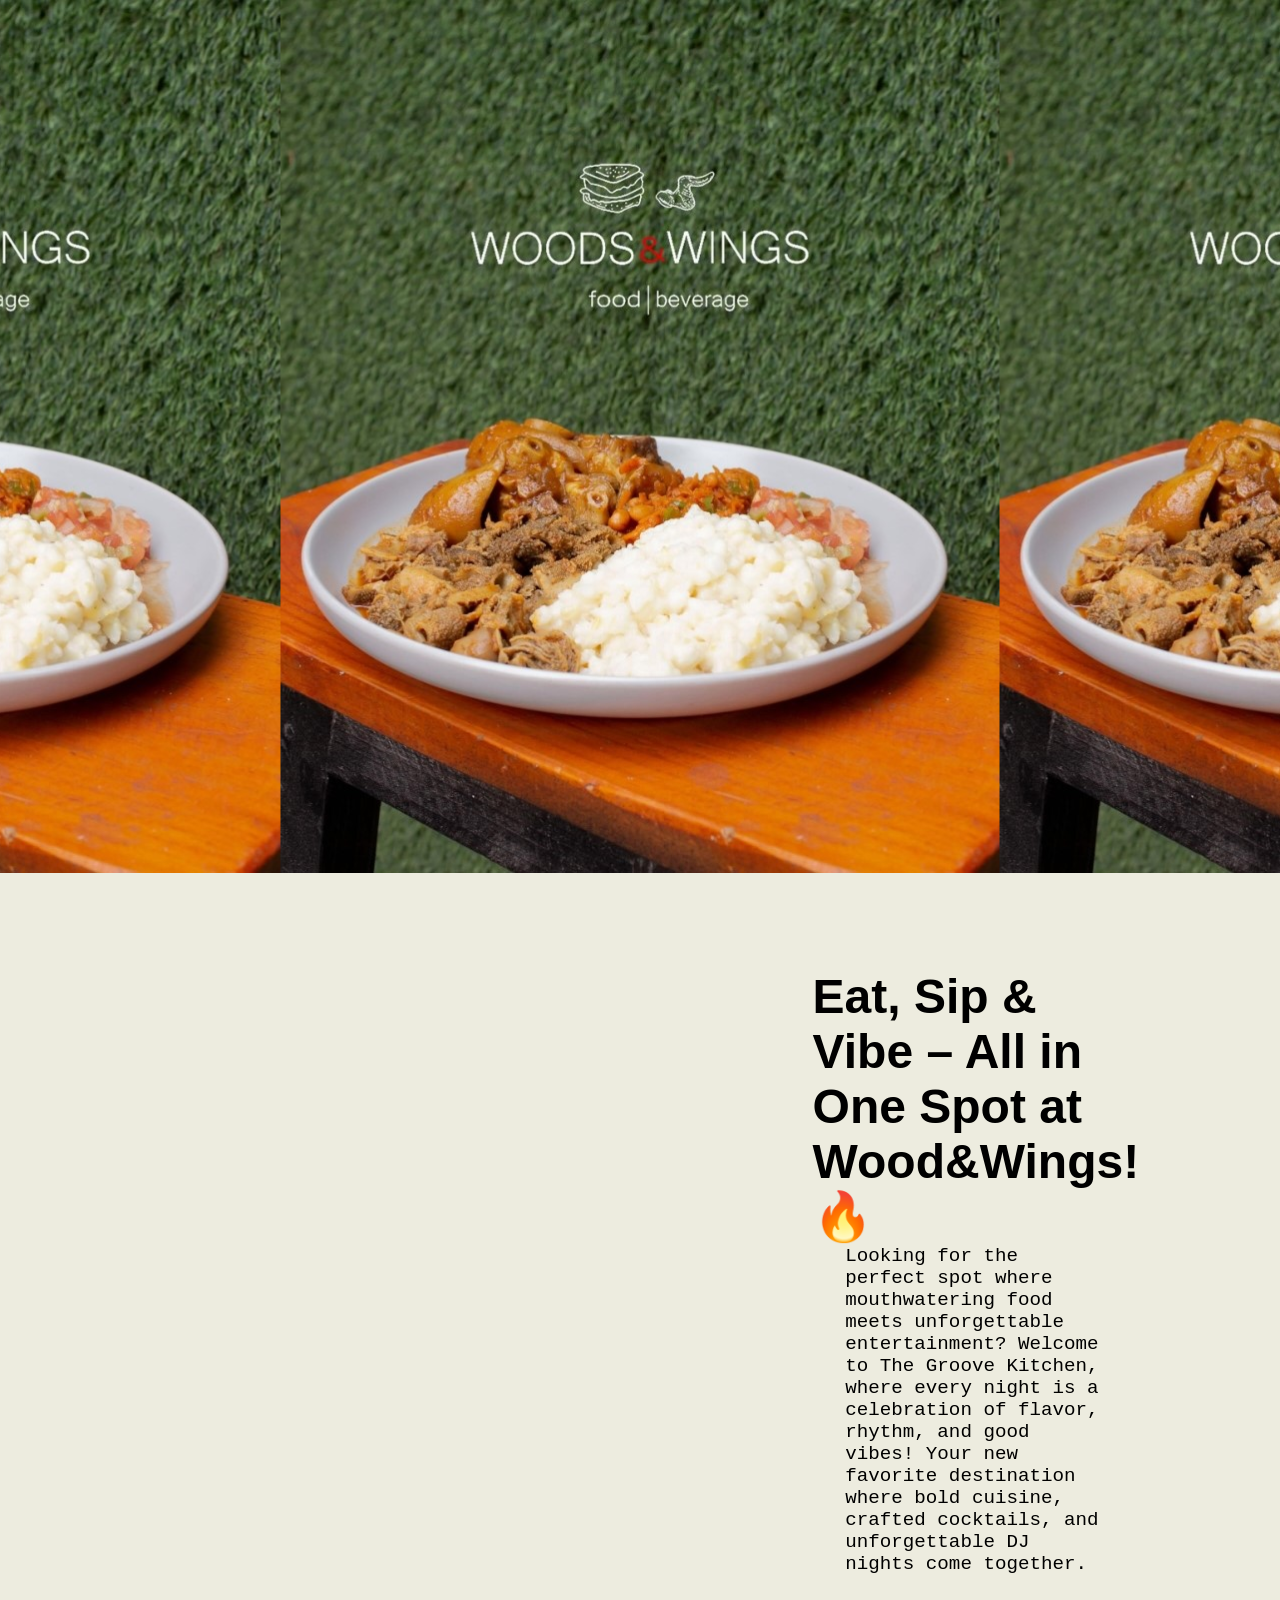
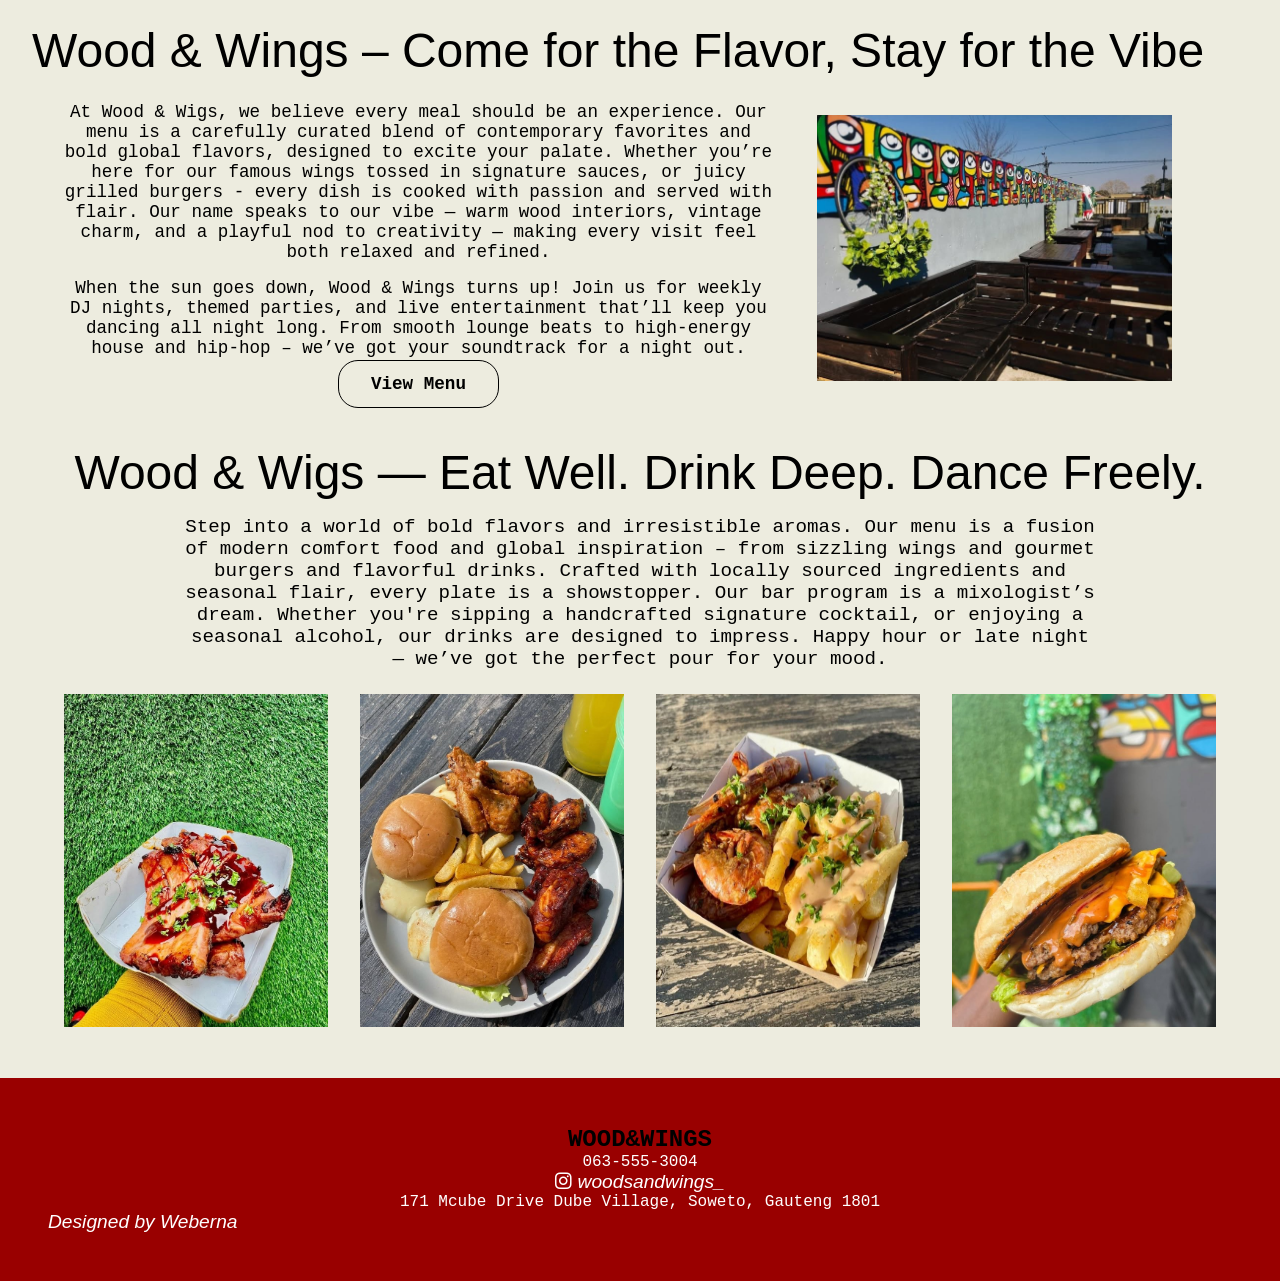
<file: index.html>
<!DOCTYPE html>
<html lang="en">
<head>
    <meta charset="UTF-8">
    <meta name="viewport" content="width=device-width, initial-scale=1.0">
    <link rel="stylesheet" href="style.css">
    <link rel="stylesheet" href="https://use.fontawesome.com/releases/v5.14.0/css/all.css" integrity="sha384-HzLeBuhoNPvSl5KYnjx0BT+WB0QEEqLprO+NBkkk5gbc67FTaL7XIGa2w1L0Xbgc" crossorigin="anonymous">
    <link rel="stylesheet" href="https://cdnjs.cloudflare.com/ajax/libs/font-awesome/6.7.2/css/all.min.css" integrity="sha512-Evv84Mr4kqVGRNSgIGL/F/aIDqQb7xQ2vcrdIwxfjThSH8CSR7PBEakCr51Ck+w+/U6swU2Im1vVX0SVk9ABhg==" crossorigin="anonymous" referrerpolicy="no-referrer" />
    <title>Wood & Wings</title>
</head>
<body>
    <section class="cover">
        <nav class="navbar">
            <div class="navbar-container">
                <div class="brand">
                    <p class="brandName"></p>
                </div>
            </div>
        </nav>
    </section>
    <section class="welcome-section" id="About">
        <div class="welcome-container">
            <div class="welcome-content">
                <div class="welcome-card">
                    <video autoplay loop muted src="images/ww1.mp4" class="hero-video"></video>
                </div>
                <div class="welcome-card">
                    <div class="welcome-header">
                        <h1 class="title" style="align-self:flex-start;"> Eat, Sip & Vibe – All in One Spot at Wood&Wings!🔥</h1>
                    </div>
                    <div class="welcome-text">
                        <p class="text">Looking for the perfect spot where mouthwatering food meets unforgettable entertainment? Welcome to The Groove Kitchen, where every night is a celebration of flavor, rhythm, and good vibes! Your new favorite destination where bold cuisine, crafted cocktails, and unforgettable DJ nights come together.</p>
                    </div>
                </div>
            </div>
        </div>
    </section>
    <section class="project-section">
        <p class="title" style="align-self:flex-start;">Wood & Wings – Come for the Flavor, Stay for the Vibe</p>
        <div class="project-container">
            <div class="project-content">
                <div class="project-text">
                    <p>At Wood & Wigs, we believe every meal should be an experience. Our menu is a carefully curated blend of contemporary favorites and bold global flavors, designed to excite your palate. Whether you’re here for our famous wings tossed in signature sauces, or juicy grilled burgers - every dish is cooked with passion and served with flair. Our name speaks to our vibe — warm wood interiors, vintage charm, and a playful nod to creativity — making every visit feel both relaxed and refined.</p>
                    <p>When the sun goes down, Wood & Wings turns up! Join us for weekly DJ nights, themed parties, and live entertainment that’ll keep you dancing all night long. From smooth lounge beats to high-energy house and hip-hop – we’ve got your soundtrack for a night out.</p>
                    <a href="menu.html" class="service-button">
                        View Menu
                    </a>
                </div>
            </div>
            <div class="project-image">
                <img src="images/ww10.jpg" alt="#" class="image-container">
            </div>
        </div>
    </section>
    <section class="service-section">
        <p class="title"> Wood & Wigs — Eat Well. Drink Deep. Dance Freely.</p>
        <p class="service-paragraph">Step into a world of bold flavors and irresistible aromas. Our menu is a fusion of modern comfort food and global inspiration – from sizzling wings and gourmet burgers and flavorful drinks. Crafted with locally sourced ingredients and seasonal flair, every plate is a showstopper. Our bar program is a mixologist’s dream. Whether you're sipping a handcrafted signature cocktail, or enjoying a seasonal alcohol, our drinks are designed to impress. Happy hour or late night — we’ve got the perfect pour for your mood.</p>
        <div class="service-container">
            <div class="service-content">
                <div class="service-card">
                    <img src="images/ww13.jpg" alt="">
                </div>
                <div class="service-card">
                    <img src="images/ww9.jpg" alt="">
                </div>
                <div class="service-card">
                    <img src="images/ww15.jpg" alt="">
                </div>
                <div class="service-card">
                    <img src="images/ww16.jpg" alt="">
                </div>
            </div>
        </div>
    </section>
    <div class="footer">
        <div class="footer-wrapper">
            <div class="footer-info">
                <h2>Wood&Wings</h2>
                <p>063-555-3004</p>
                <a href="https://www.instagram.com/woodsandwings_?igsh=N2MzYTExdmd2bHV3"><i class="fa-brands fa-instagram"></i> woodsandwings_</a>
                <p>171 Mcube Drive Dube Village, Soweto, Gauteng 1801</p>
            </div>
        </div>
        <a href="https://www.instagram.com/_weberna_?igsh=MWl5M2l0ZDY4bTFkOA==">Designed by Weberna</a>
    </div>
    
    <script src="component.js"></script>
</body>
</html>
</file>
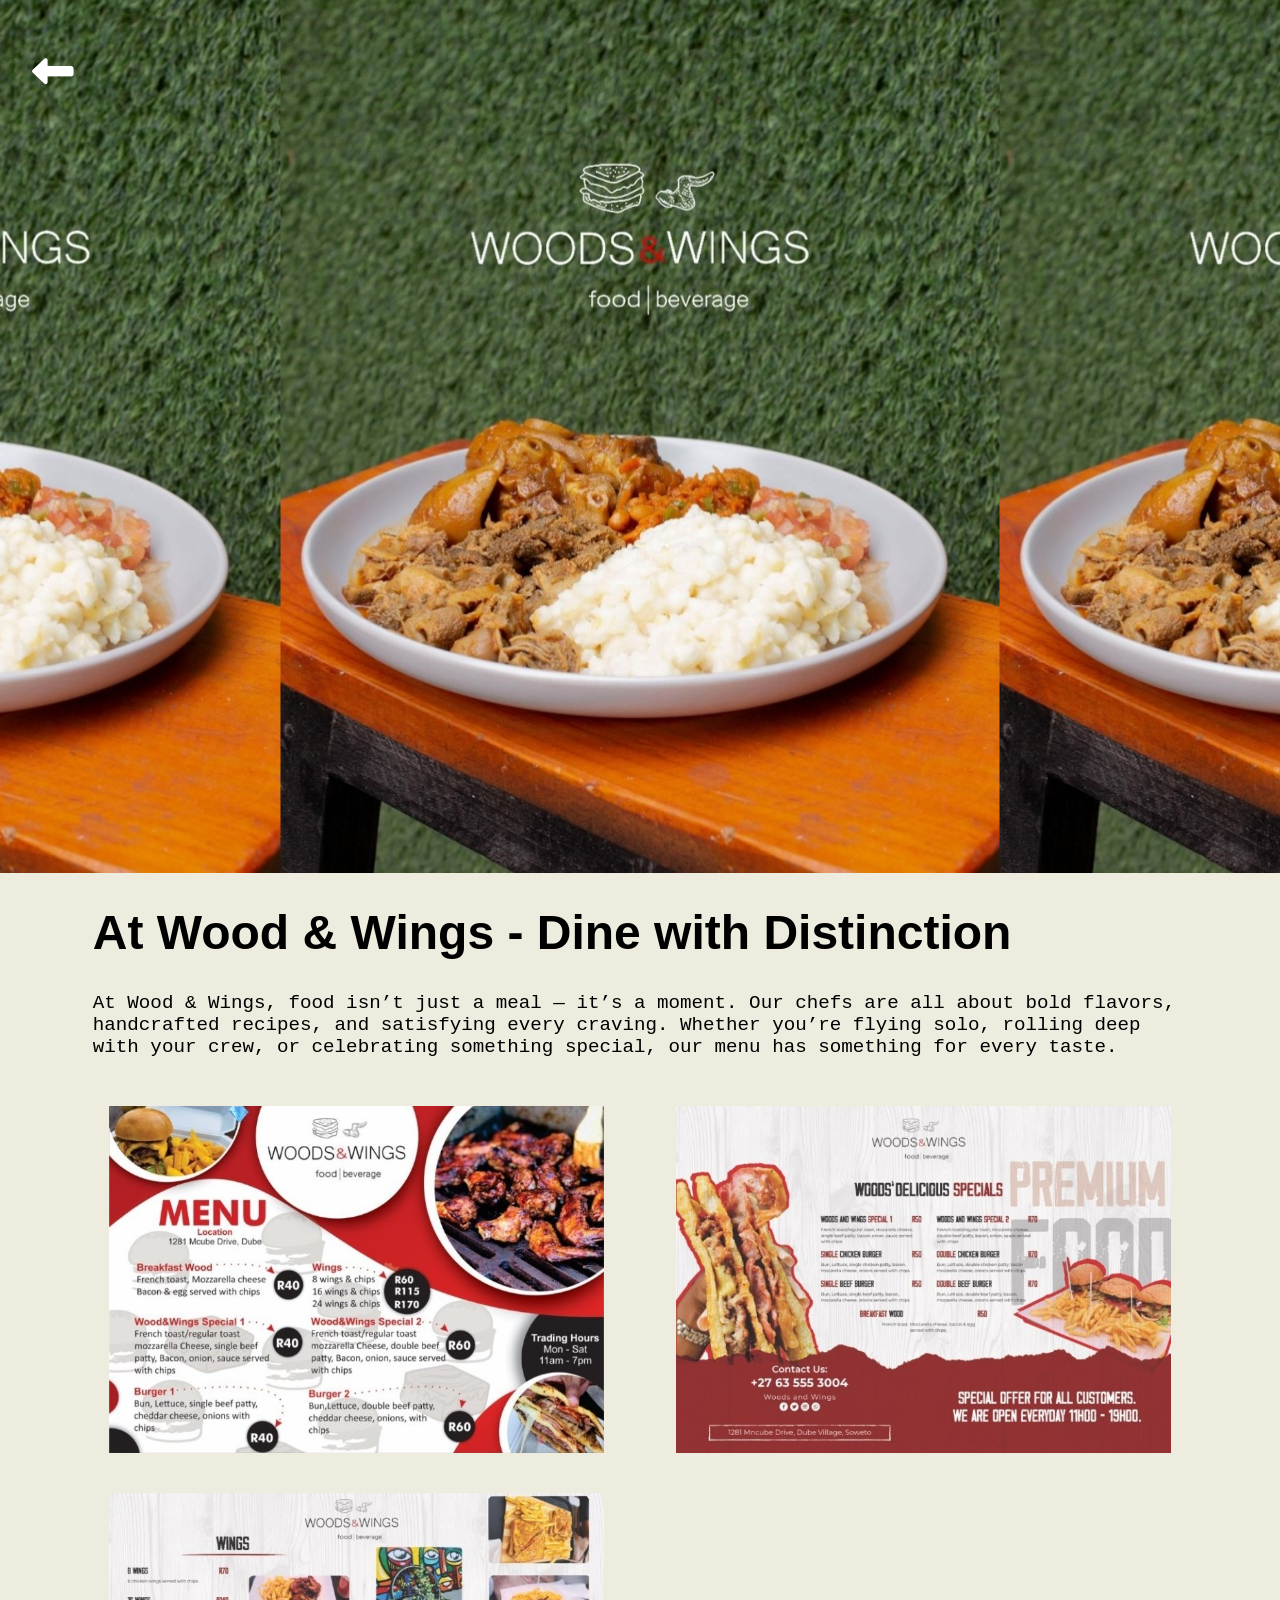
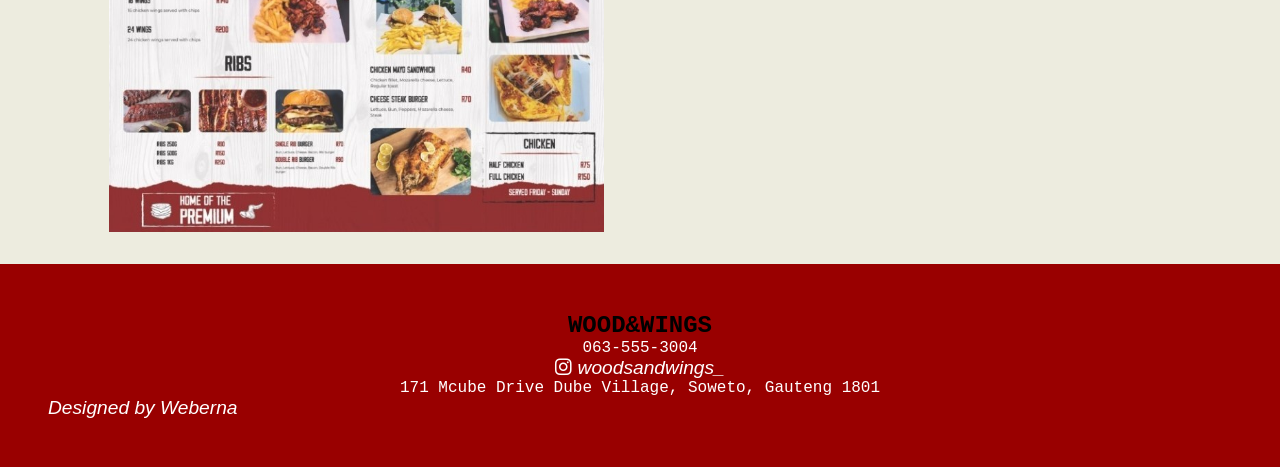
<file: menu.html>
<!DOCTYPE html>
<html lang="en">
<head>
    <meta charset="UTF-8">
    <meta http-equiv="X-UA-Compatible" content="IE=edge">
    <meta name="viewport" content="width=device-width, initial-scale=1.0">
    <link rel="stylesheet" href="style.css">
    <link rel="stylesheet" href="https://use.fontawesome.com/releases/v5.14.0/css/all.css" integrity="sha384-HzLeBuhoNPvSl5KYnjx0BT+WB0QEEqLprO+NBkkk5gbc67FTaL7XIGa2w1L0Xbgc" crossorigin="anonymous">
    <link rel="stylesheet" href="https://cdnjs.cloudflare.com/ajax/libs/font-awesome/6.7.2/css/all.min.css" integrity="sha512-Evv84Mr4kqVGRNSgIGL/F/aIDqQb7xQ2vcrdIwxfjThSH8CSR7PBEakCr51Ck+w+/U6swU2Im1vVX0SVk9ABhg==" crossorigin="anonymous" referrerpolicy="no-referrer" />
    <title>Wood & Wings</title>
</head>
<body>
    <section class="cover">
        <nav class="navbar">
            <div class="navbar-container">
                <div class="brand">
                    <a href="index.html" class="brandName"><i class="fa-solid fa-left-long"></i></a>
                </div>
            </div>
        </nav>
    </section>
    <section class="project-section">
        <div class="project-collection">
            <h2 class="heading">At Wood & Wings - Dine with Distinction</h2>
            <div class="text">
                <p>
                    At Wood & Wings, food isn’t just a meal — it’s a moment. Our chefs are all about bold flavors, handcrafted recipes, and satisfying every craving. Whether you’re flying solo, rolling deep with your crew, or celebrating something special, our menu has something for every taste.                </p>
            </div>
            <div class="project-box">
                <div class="project-context">
                    <img src="images/ww18.jpg" alt="#">
                </div>
                <div class="project-context">
                    <img src="images/ww19.jpg" alt="#">
                </div>
                <div class="project-context">
                    <img src="images/ww20.jpg" alt="#">
                </div>
            </div>
        </div>
    </section>
    <div class="footer">
        <div class="footer-wrapper">
            <div class="footer-info">
                <h2>Wood&Wings</h2>
                <p>063-555-3004</p>
                <a href="https://www.instagram.com/woodsandwings_?igsh=N2MzYTExdmd2bHV3"><i class="fa-brands fa-instagram"></i> woodsandwings_</a>
                <p>171 Mcube Drive Dube Village, Soweto, Gauteng 1801</p>
            </div>
        </div>
        <a href="https://www.instagram.com/_weberna_?igsh=MWl5M2l0ZDY4bTFkOA==">Designed by Weberna</a>
    </div>
    <script src="component.js"></script>
</body>
</html>
</file>
<file: style.css>
*{
    margin: 0;
    padding: 0;
    box-sizing: border-box;
    font-family: 'Courier New', Courier, monospace;
}

html{
    scroll-behavior: smooth;
}

.navbar{
    width: 100%;
    height: 150px;
}

.navbar-container{
    width: 100%;
    height: 100%;
    display: flex;
    align-items: center;
    justify-content: left;
    padding: 2rem 2rem;
}

.brandName{
    color: #fff;
    cursor: pointer;
    font-size: 2.6rem;
    margin-bottom: 3rem;
}

.navbar-menu{
    display: flex;
    padding: 1rem 0;
}

.navbar-menu li{
    font-size: 1.2rem;
    color: white;
    padding: 0.8rem;
    list-style: none;
    cursor: pointer;
    font-weight: 600;
    text-decoration: none;
    transition: all ease-in-out 1.4s;
}

.navbar-menu li:hover{
    text-decoration: underline;
    transition: all ease-in-out 1.4s;
}

.navbar-menu li a{
    font-size: 1.2rem;
    color: white;
    padding: 0.8rem;
    list-style: none;
    text-decoration: none;
    cursor: pointer;
    transition: all ease-in-out 1.4s;
}

.navbar-menu li a:hover{
    text-decoration: underline;
    transition: all ease-in-out 1.4s;
}

.cover{
    width: 100%;
    height: 97vh;
    background-image: url("images/ww4.jpg");
    background-size: contain;
    background-position: center;
}



@media screen and (max-width: 790px) {

    .navbar-container{
        display: flex;
        position: relative;
        align-items: center;
        justify-content: center;
    }

    .home-container{
        display: flex;
        flex-direction: column;
        padding: 2rem;
    }

    .drink-container{
        width: 100%;
        display: flex;
        flex-direction: column;
        align-items: center;
        justify-content: center;
    }

    .navbar-menu{
        display: flex;
        flex-direction: column;
        position: absolute;
        align-items: center;
        text-align: center;
        width: 100%;
        top: -160%;
        transition: all 1s ease-in-out;
    }

    .navbar-menu.active{
        display: flex;
        flex-direction: column;
        align-items: center;
        justify-content: center;
        top: 60%;
        position: absolute;
        transition: all 0.8s ease-in-out;
    }

    .navbar-menu li{
        display: table;
    }

    .navbar-links{
        display: flex;
        align-items: center;
        padding: 0;
        height: 80px;
    }

    .navbar-toggle{
        display: block;
        margin-right: 2rem;
        position: absolute;
        right: 0;
        cursor: pointer;
    }

    .navbar-toggle .bar{
        background: white;
        display: block;
        height: 3px;
        width: 29px;
        margin: 5px auto;
        z-index: 1;
        transition: all 0.4s ease-in-out;
    }

    #menu-bar.active .bar:nth-child(2){
        opacity: 0;
    }

    #menu-bar.active .bar:nth-child(1){
        transform: translateY(8px) rotate(45deg);
    }

    #menu-bar.active .bar:nth-child(3){
        transform: translateY(-8px) rotate(-45deg);
    }
}

  .welcome-section{
    height: 100%;
    width: 100%;
    display: flex;
    padding: 0rem 1rem;
    justify-content: center;
    align-items: center;
    background-color: #EDECDF;;
  }

  .welcome-container{
    width: 80%;
    display: flex;
    margin-top: 6rem;
    align-items: center;
    flex-direction: column;
    justify-content: center;
  }

  .slogan-content{
    font-size: 1.2rem;
    text-align: center;
  }

  .project-section{
    height: 100%;
    width: 100%;
    display: flex;
    flex-direction: column;
    padding: 0rem 2rem;
    justify-content: center;
    align-items: center;
    background-color: #EDECDF;;
  }

  .project-container{
    width: 100%;
    display: flex;
    align-items: center;
    padding: 1.5rem 2rem;
    justify-content: center;
  }

  .project-content{
    height: 100%;
    width: 100%;
    display: flex;
    align-items: center;
    justify-content: center;
    text-align: center;
    flex-direction: column;
  }

  .project-text p {
    color: #000000;
    font-size: 1.1rem;
    margin-bottom: 1rem;
  }

  .project-image{
    display: flex;
    align-items: center;
    justify-content: center;
  }

  .image-container{
    height: 80%;
    width: 80%;
  }

  .project-button{
    cursor: pointer;
    border: solid 1px #1a7ef0;
    padding: 0.8rem 2rem;
    transition: all ease-in-out 0.3s;
  }

  .project-button:hover{
    color: #000;
    background-color: #1a7ef0;
    transition: all ease-in-out 0.3s;
  }
  
  .service-section{
    height: 100%;
    width: 100%;
    display: flex;
    padding: 1.7rem 2rem;
    justify-content: center;
    flex-direction: column;
    background-color: #EDECDF;
  }

  .title{
    display: flex;
    justify-content: center;
    font-family: 'Trebuchet MS', 'Lucida Sans Unicode', 'Lucida Grande', 'Lucida Sans', Arial, sans-serif;
    font-size: 3rem;
  }

  .text{
    font-size: 1.2rem;
  }

  .paragraph{
    color: #a09c9c;
    font-size: 1.1rem;
    margin-bottom: 2.5rem;
  }

  .service-container{
    width: 100%;
    height: 100%;
    display: flex;
    align-items: center;
    padding: 0rem 2rem;
    margin-bottom: 1.5rem;
    flex-direction: column;
  }
 
  .service-paragraph{
    font-size: 1.2rem;
    padding-top: 1rem;
    margin-bottom: 1.5rem;
    text-align: center;
    width: 75%;
    align-self: center;
  }
  
  .service-content{
    width: 100%;
    height: 100%;
    gap: 2rem;
    display: grid;
    grid-template-columns: 1fr 1fr 1fr 1fr;
    grid-template-rows: 1fr;
    justify-items: center;
    
  }

  .service-card{
    width: 100%;
    height: 100%;
  }

  .service-card img{
    width: 100%;
    height: 100%;
  }
  
  .service-icon{
    width: 80%;
    display: flex;
    justify-content: center;
    align-items: center;
    margin-bottom: 1rem;
    padding-bottom: 1rem;
    border-bottom: solid 1px #a09c9c;;
    flex-direction: column;
  }

  .service-icon i {
    color: #f9032f;
    font-size: 2.5rem;
    padding-bottom: 0.5rem;
  }

  .service-text{
    font-size: 1.1rem;
    text-align: center;
  }

  .service-button{
    cursor: pointer;
    font-size: 1.1rem;
    border-radius: 20px;
    border: solid 1px #000;
    font-weight: 600;
    padding: 0.8rem 2rem;
    text-decoration: none;
    color: #000;
    transition: all ease-in-out 0.3s;
  }

  .service-button:hover{
    color: #fff;
    background-color: #000;
    transition: all ease-in-out 0.3s;
  }

  .service-collection{
    width: 100%;
    display:flex;
    border: solid 1px;
    align-items: center;
    justify-content: center;
  }

  .service-box{
    height: 500px;
    width: 100%;
    display: flex;
    flex-direction: column;
  }

  .service-list{
    width: 100%;
    height: 100%;
    padding: 1rem 2rem;
    border-right: solid 1px;
  }

  .service-list ul{
    text-decoration: none;
    padding-left: 0px;
  }

  .service-heading{
    width: 100%;
    display: flex;
    padding: 1rem 0;
    align-items: center;
    justify-content: center;
    border-bottom: solid 1px;
    border-right: solid 1px;
  }

  .service-heading p{
    font-size: 1.1rem;
    font-family: Cambria, Cochin, Georgia, Times, 'Times New Roman', serif;
  }

  #Other .service-heading{
    border-right: none;
  }

  #Other .service-list{
    border-right: none;
  }

  .project-collection{
    width: 90%;
    display:flex;
    flex-direction: column;
    margin: 2rem 0;
  }

  .heading{
    display: flex;
    font-size: 3rem;
    margin-bottom: 2rem;
    font-family: Verdana, Geneva, Tahoma, sans-serif;
  }

  .text{
    width: 100%;
    height: 100%;
    font-size: 1.2rem;
    padding-bottom: 3rem;
  }

  .text h3 {
    color: #0064d6;
    margin-bottom: 1rem;
  }

  .project-box{
    width: 100%;
    height: 100%;
    display: grid;
    gap: 2.5rem;
    grid-template-columns: 1fr 1fr;
    grid-template-rows: 1fr;
  }

  .project-context{
    width: 100%;
    height: 100%;
    display: flex;
    flex-wrap: wrap;
    justify-content: center;
    align-items: center;
    padding: 0 1rem;
  }

  .welcome-content{
    width: 100%;
    height: 100%;
    gap: 2rem;
    display: grid;
    grid-template-columns: 2fr 1fr;
    grid-template-rows: 0.5fr;
    justify-items: center;
    
  }

  .welcome-card{
    width: 80%;
    height: 80%;
  }

  .welcome-card video{
    width: 100%;
    height: 100%;
    align-self: center;
  }

  .project-context img{
    width: 100%;
    height: 100%;
  }
  
  .studio-image{
    width: 1fr;
  }
  
  .image{
    width: 100%;
    height: 100%;
  }

  
  @media screen and (max-width: 768px) {

    .project-box{
      display: grid;
      gap: 2.5rem;
      grid-template-columns: 1fr;
      grid-template-rows: 1fr 1fr 1fr;
    }

    .welcome-content{
      width: 100%;
      display: flex;
      align-items: center;
      padding-bottom: 3rem;
      justify-content: center;
      flex-direction: column-reverse;
    }

    .project-section{
      display: flex;
      flex-direction: column;
      align-items: center;
      justify-content: center;
    }

    .project-container{
      width: 100%;
      display: flex;
      gap: 2rem;
      flex-direction: column-reverse;
      align-items: center;
      padding: 1.5rem 2rem;
      justify-content: center;
    }

    .service-list{
      border-right: none;
    }

    .service-heading{
      border-right: none;
    }

    .service-collection{
      display: flex;
      flex-direction: column;
      align-items: center;
      justify-content: center;
    }

    .view-service{
      margin-top: 1.3rem;
    }

    .service-content{
      gap: 1rem;
      grid-template-columns: 1fr;
      grid-template-rows: 0.5fr 0.5fr 0.5fr 0.5fr;
      
    }

    .text{
      display: flex;
      flex-direction: column;
      align-self: center;
      justify-self: center;
      text-align:left;
    }
  }
  
  .membership{
    background-color: var(--red);
    display: flex;
    flex-direction: column;
    justify-content: space-between;
    padding: 1.5rem 1.5rem;
    text-align: center;
    height: 100vh;
  }
  
  .membership-plan{
    flex: 1;
  }
  
  .membership-plan h2{
    padding-bottom: 10px;
  }
  
  .membership-plan p{
    font-size: 28px;
  }
  
  .membership-container{
    display: flex;
    justify-content: space-between;
    flex: 3;
  }
  
  .membership-pack{
    background-color: var(--white);
    display: flex;
    flex-direction: column;
    justify-content: space-between;
    height: 450px;
    width: 250px;
    padding: 1rem 1rem;
    border-radius: 8px;
  }
  
  .membership-pack a{
    color: var(--white);
    border-radius: 10px;
    padding: 0.8rem 1rem;
    text-decoration: none;
    background-color: var(--red);
    transition: all 0.4s ease;
    cursor: pointer;
  }
  
  .membership-pack a:hover{
    color: var(--red);
    background-color: var(--black);
  }
  
  @media screen and (max-width: 768px) {
    .membership{
      padding: 1rem 3rem;
      height: auto;
    }
  
    .membership-plan p{
      font-size: 18px;
    }
  
    .membership-container{
      display: flex;
      flex-direction: column;
      align-items: center;
      justify-content: space-between;
      padding-top: 1rem;
    }
  
    .membership-pack{
      height: 380px;
      margin: 0.5rem 0rem;
    }
  }
  
  .team{
    padding: 1rem 1rem;
    display: flex;
    justify-content: center;
  }
  
  .trainer-descr{
    margin: 0.5rem 0.5rem;
  }
  
  .trainer-descr h4{
    color: var(--red);
  }
  
  .trial{
    margin: 0.5rem 0.5rem;
    padding: 0;
  }
  
  .team-container{
    display: grid;
    grid-template-columns: repeat(2, 350px);
  }
  
  .team-member{
    position: relative;
    margin: 0.5rem 0.5rem;
    
  }
  
  .team-member p{
    color: var(--white);
    position: absolute;
    font-size: 28px;
    bottom: 7%;
    left: 9%;
    z-index: 1;
  }
  
  .trainer{
    width: 100%;
    height: 100%;
    border-radius: 10px;
  }
  
  .team-container :nth-child(1){
    grid-row: 1/2;
    grid-column: 2/3;
  }
  
  .team-container :nth-child(2){
    grid-row: 5/6;
    grid-column: 1/2;
  }
  
  .team-container :nth-child(3){
    grid-row: 1/3;
    grid-column: 1/2;
  }
  
  .team-container :nth-child(4){
    grid-row: 4/6;
    grid-column: 2/3;
  }
  
  .team-container :nth-child(5){
    grid-row: 3/5;
    grid-column: 1/2;
  }
  
  .team-container :nth-child(6){
    grid-row: 2/4;
    grid-column: 2/3;
  }
  
  @media screen and (max-width: 768px) {
    .footer-wrapper{
      width: 100%;
      display: flex;
      gap: 2rem;
      flex-direction: column;
      justify-content: space-around;
      
    }
    
  }
  
  .email{
    background: url('Gym1.jpg');
    background-position: center;
    background-size: cover;
    display: flex;
    justify-content: center;
    text-align: center;
    align-items: center;
    height: 450px;
    width: 100%;
  }
  
  .email-box{
    display: flex;
    justify-content: center;
  }
  
  .email-box .input{
    height: 35px;
    border: none;
    border-radius: 5px;
    padding-left: 1rem;
    margin-right: 1rem;
    flex: 3;
  }
  
  .email-box .button{
    color: var(--white);
    height: 35px;
    border: none;
    border-radius: 5px;
    background-color: var(--red);
    transition: all 0.4s ease;
    cursor: pointer;
    flex: 1;
  }
  
  .email .button:hover{
    color: var(--red);
    background-color: var(--black);
  }
  
  .footer{
    color: #fff;
    background-color: #990000;
    padding: 3rem 3rem;
    width: 100%;
    display: flex;
    flex-direction: column;
    justify-content: space-around;
  }

  .footer a{
    color: #fff;
    font-size: 1.2rem;
    font-style: italic;
    text-decoration: none;
    font-family:'Gill Sans', 'Gill Sans MT', Calibri, 'Trebuchet MS', sans-serif;
  }
  
  .footer-wrapper{
    width: 100%;
    display: flex;
    justify-content: space-around;
  }
  
  .footer-info{
    display: flex;
    text-align: center;
    flex-direction: column;
  }
  
  .footer-info h2{
    color: #000;
    text-transform: uppercase;
  }
  
  .footer-info h4{
    color: var(--white);
  }
  
  .footer-info p{
    color: var(--white);
  }
  
  .footer-info a{
    color: var(--white);
    cursor: pointer;
    text-decoration: none;
    transition: all 0.4s ease;
  }
  
  .footer-info a:hover{
    color: var(--red);
  }
</file>
